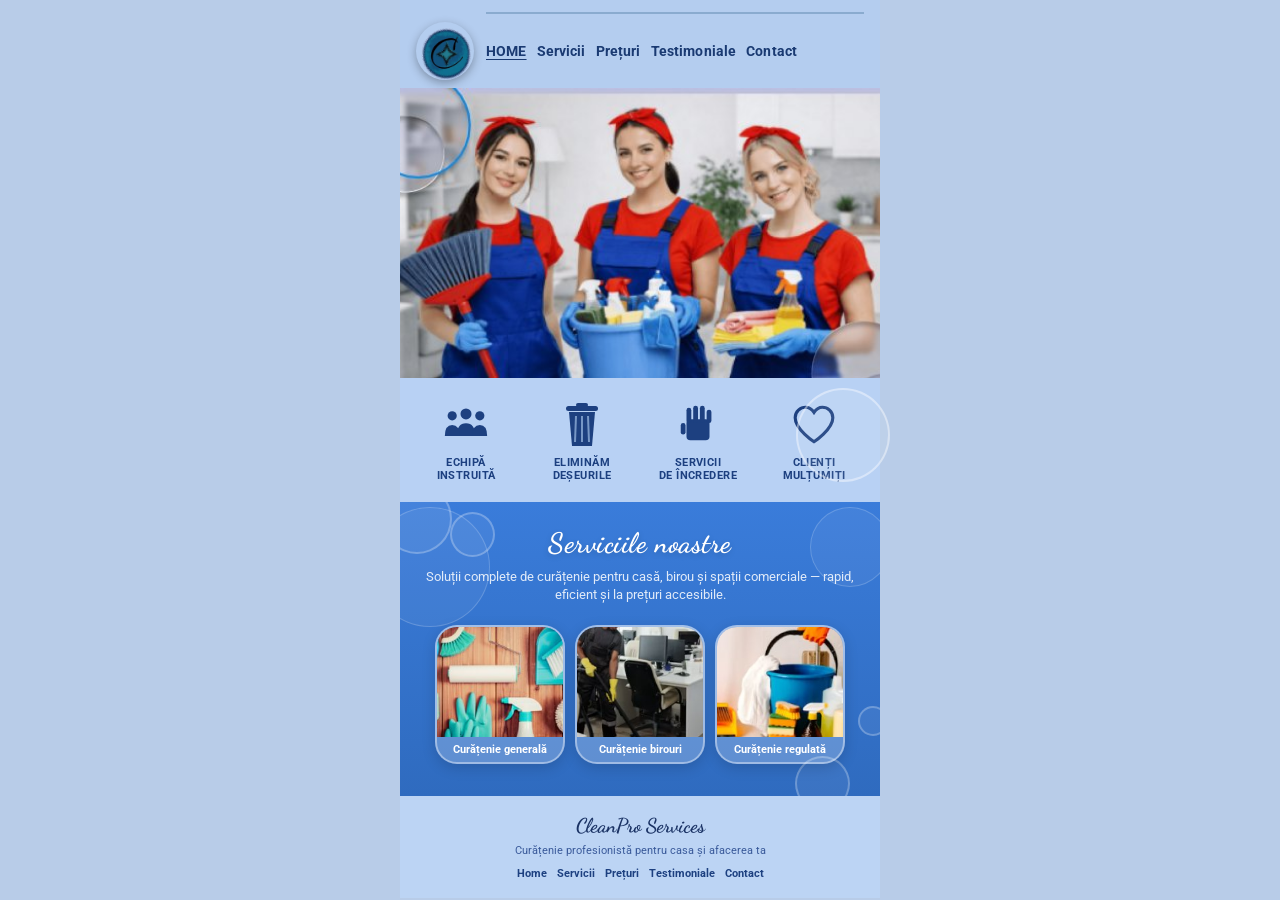
<file: index.html>
<!DOCTYPE html>
<html lang="ro">
<head>
<meta charset="UTF-8"/>
<meta name="viewport" content="width=device-width, initial-scale=1.0"/>
<title>CleanPro — Acasă</title>
<link href="https://fonts.googleapis.com/css2?family=Dancing+Script:wght@700&family=Roboto:wght@400;700&display=swap" rel="stylesheet"/>
<link rel="stylesheet" href="css/style.css"/>
</head>
<body>

<div class="bubbles">
<div class="b"></div><div class="b"></div><div class="b"></div>
<div class="b"></div><div class="b"></div><div class="b"></div>
<div class="b"></div><div class="b"></div><div class="b"></div>
<div class="b"></div><div class="b"></div><div class="b"></div>
<div class="b"></div><div class="b"></div>
</div>

<div class="page">

<header>
<div class="header-line"></div>
<div class="header-inner">
<a href="index.html" class="logo-wrap">
<img src="[data-uri]" alt="CleanPro Logo">
</a>
<nav>
<a href="index.html" class="active">HOME</a>
<a href="pages/servicii.html">Servicii</a>
<a href="pages/preturi.html">Prețuri</a>
<a href="pages/testimoniale.html">Testimoniale</a>
<a href="pages/contact.html">Contact</a>
</nav>
</div>
</header>

<!-- HERO -->
<img class="hero-img"
src="[data-uri]"
alt="Echipa de curățenie CleanPro"
/>

<!-- STATS ICONS STRIP -->
<div class="stats">

<div class="stat">
<svg viewBox="0 0 50 40" xmlns="http://www.w3.org/2000/svg">
<circle cx="25" cy="8" r="6" fill="#1d4080"/>
<path d="M15 32 Q15 18 25 18 Q35 18 35 32Z" fill="#1d4080"/>
<circle cx="10" cy="10" r="5" fill="#1d4080"/>
<path d="M2 32 Q2 20 10 20 Q18 20 18 32Z" fill="#1d4080"/>
<circle cx="40" cy="10" r="5" fill="#1d4080"/>
<path d="M32 32 Q32 20 40 20 Q48 20 48 32Z" fill="#1d4080"/>
</svg>
<span class="stat-label">Echipă<br>instruită</span>
</div>

<div class="stat">
<svg viewBox="0 0 40 46" xmlns="http://www.w3.org/2000/svg">
<rect x="4" y="4" width="32" height="5" rx="2.5" fill="#1d4080"/>
<rect x="14" y="1" width="12" height="4" rx="2" fill="#1d4080"/>
<path d="M7 10 L10 44 L30 44 L33 10Z" fill="#1d4080"/>
<line x1="20" y1="14" x2="20" y2="40" stroke="rgba(180,210,245,0.6)" stroke-width="2"/>
<line x1="14" y1="14" x2="13" y2="40" stroke="rgba(180,210,245,0.6)" stroke-width="2"/>
<line x1="26" y1="14" x2="27" y2="40" stroke="rgba(180,210,245,0.6)" stroke-width="2"/>
</svg>
<span class="stat-label">Eliminăm<br>deșeurile</span>
</div>

<div class="stat">
<svg viewBox="0 0 40 48" xmlns="http://www.w3.org/2000/svg">
<rect x="8" y="18" width="24" height="22" rx="4" fill="#1d4080"/>
<rect x="8" y="6" width="5" height="16" rx="2.5" fill="#1d4080"/>
<rect x="15" y="4" width="5" height="18" rx="2.5" fill="#1d4080"/>
<rect x="22" y="4" width="5" height="18" rx="2.5" fill="#1d4080"/>
<rect x="29" y="8" width="5" height="14" rx="2.5" fill="#1d4080"/>
<rect x="2" y="22" width="5" height="12" rx="2.5" fill="#1d4080"/>
</svg>
<span class="stat-label">Servicii<br>de încredere</span>
</div>

<div class="stat">
<svg viewBox="0 0 44 40" xmlns="http://www.w3.org/2000/svg">
<path d="M22 36 C22 36 4 24 4 13 C4 7 9 3 14 3 C17 3 20 5 22 8 C24 5 27 3 30 3 C35 3 40 7 40 13 C40 24 22 36 22 36Z"
fill="none" stroke="#1d4080" stroke-width="3"/>
</svg>
<span class="stat-label">Clienți<br>mulțumiți</span>
</div>

</div>

<!-- SERVICES SECTION -->
<div class="services">
<div class="sb sb1"></div>
<div class="sb sb2"></div>
<div class="sb sb3"></div>
<div class="sb sb4"></div>
<div class="sbt sbt1"></div>
<div class="sbt sbt2"></div>

<h2 class="svc-title">Serviciile noastre</h2>
<p class="svc-sub">Soluții complete de curățenie pentru casă, birou și spații comerciale — rapid, eficient și la prețuri accesibile.</p>

<div class="cards">
<a href="pages/servicii.html" class="card">
<img src="[data-uri]" alt="Curățenie generală"/>
<div class="card-label">Curățenie generală</div>
</a>
<a href="pages/servicii.html" class="card">
<img src="[data-uri]" alt="Curățenie birouri"/>
<div class="card-label">Curățenie birouri</div>
</a>
<a href="pages/servicii.html" class="card">
<img src="[data-uri]" alt="Curățenie regulată"/>
<div class="card-label">Curățenie regulată</div>
</a>
</div>
</div>

<!-- FOOTER STRIP -->
<div class="footer-strip">
<div class="f-title">CleanPro Services</div>
<div class="f-text">Curățenie profesionistă pentru casa și afacerea ta</div>
<div class="f-links">
<a href="index.html">Home</a>
<a href="pages/servicii.html">Servicii</a>
<a href="pages/preturi.html">Prețuri</a>
<a href="pages/testimoniale.html">Testimoniale</a>
<a href="pages/contact.html">Contact</a>
</div>
</div>

</div>
<script src="JS/main.js"></script>
</body>
</html>
</file>
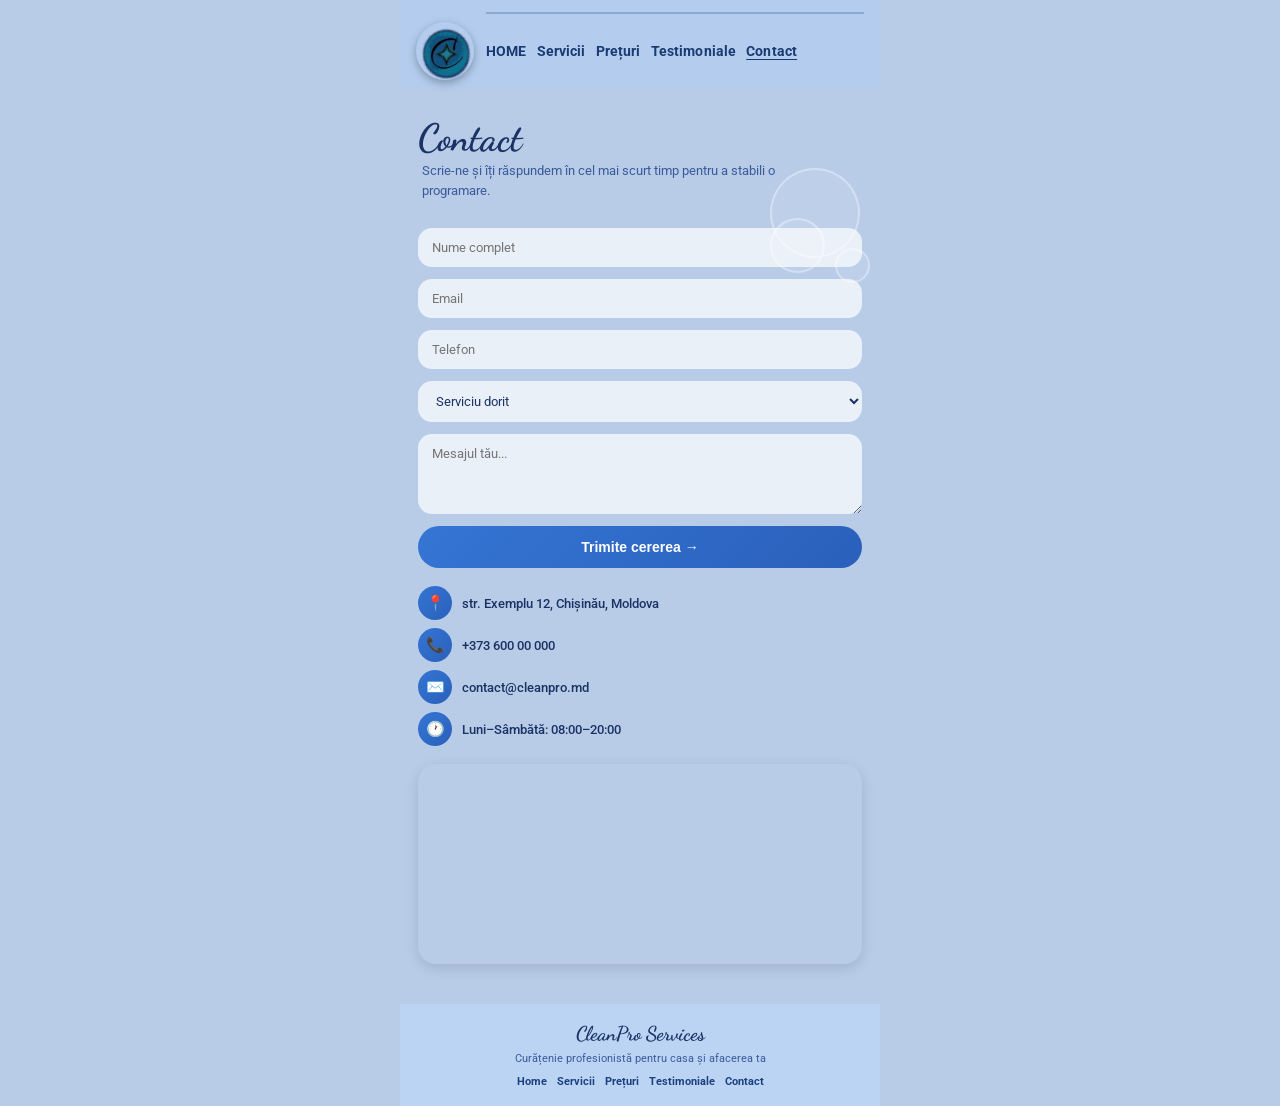
<file: contact.html>
<!DOCTYPE html>
<html lang="ro">
<head>
<meta charset="UTF-8"/>
<meta name="viewport" content="width=device-width, initial-scale=1.0"/>
<title>CleanPro — Contact</title>
<link href="https://fonts.googleapis.com/css2?family=Dancing+Script:wght@700&family=Roboto:wght@400;500;700&display=swap" rel="stylesheet"/>
<link rel="stylesheet" href="../css/style.css"/>
</head>
<body>

<div class="bubbles">
<div class="b"></div><div class="b"></div><div class="b"></div>
<div class="b"></div><div class="b"></div><div class="b"></div>
<div class="b"></div><div class="b"></div><div class="b"></div>
<div class="b"></div><div class="b"></div><div class="b"></div>
<div class="b"></div><div class="b"></div>
</div>

<div class="page">

<header>
<div class="header-line"></div>
<div class="header-inner">
<a href="../index.html" class="logo-wrap">
<img src="[data-uri]" alt="CleanPro Logo">
</a>
<nav>
<a href="../index.html">HOME</a>
<a href="servicii.html">Servicii</a>
<a href="preturi.html">Prețuri</a>
<a href="testimoniale.html">Testimoniale</a>
<a href="contact.html" class="active">Contact</a>
</nav>
</div>
</header>

<div class="content">
<div class="deco-bubble" style="width:90px;height:90px;right:20px;top:80px;"></div>
<div class="deco-bubble" style="width:55px;height:55px;right:55px;top:130px;"></div>
<div class="deco-bubble" style="width:35px;height:35px;right:10px;top:160px;"></div>

<h1 class="page-title">Contact</h1>
<p class="page-subtitle">Scrie-ne și îți răspundem în cel mai scurt timp pentru a stabili o programare.</p>

<form class="contact-form">
<input type="text" name="nume" placeholder="Nume complet" required>
<input type="email" name="email" placeholder="Email" required>
<input type="tel" name="telefon" placeholder="Telefon" required>
<select name="serviciu" required>
<option value="" disabled selected>Serviciu dorit</option>
<option>Curățenie generală</option>
<option>Curățenie după renovare</option>
<option>Curățenie birouri</option>
<option>Dezinfectarea spațiilor</option>
<option>Curățenie regulată</option>
</select>
<textarea name="mesaj" placeholder="Mesajul tău..."></textarea>
<button type="submit">Trimite cererea →</button>
</form>

<div class="contact-info">
<div class="contact-info-item"><div class="ic">📍</div> str. Exemplu 12, Chișinău, Moldova</div>
<div class="contact-info-item"><div class="ic">📞</div> +373 600 00 000</div>
<div class="contact-info-item"><div class="ic">✉️</div> contact@cleanpro.md</div>
<div class="contact-info-item"><div class="ic">🕐</div> Luni–Sâmbătă: 08:00–20:00</div>
</div>

<div class="map-box">
<iframe src="https://www.google.com/maps/embed?pb=!1m18!1m12!1m3!1d87112.43895803537!2d28.78534!3d47.00562!2m3!1f0!2f0!3f0!3m2!1i1024!2i768!4f13.1!3m3!1m2!1s0x40c97c3628b769a1%3A0x37d1d6305749dd3c!2sChisinau%2C%20Moldova!5e0!3m2!1sro!2smd!4v1700000000000"
allowfullscreen="" loading="lazy" referrerpolicy="no-referrer-when-downgrade"></iframe>
</div>

</div>

<div class="footer-strip">
<div class="f-title">CleanPro Services</div>
<div class="f-text">Curățenie profesionistă pentru casa și afacerea ta</div>
<div class="f-links">
<a href="../index.html">Home</a>
<a href="servicii.html">Servicii</a>
<a href="preturi.html">Prețuri</a>
<a href="testimoniale.html">Testimoniale</a>
<a href="contact.html">Contact</a>
</div>
</div>

</div>
<script src="../JS/main.js"></script>
</body>
</html>
</file>
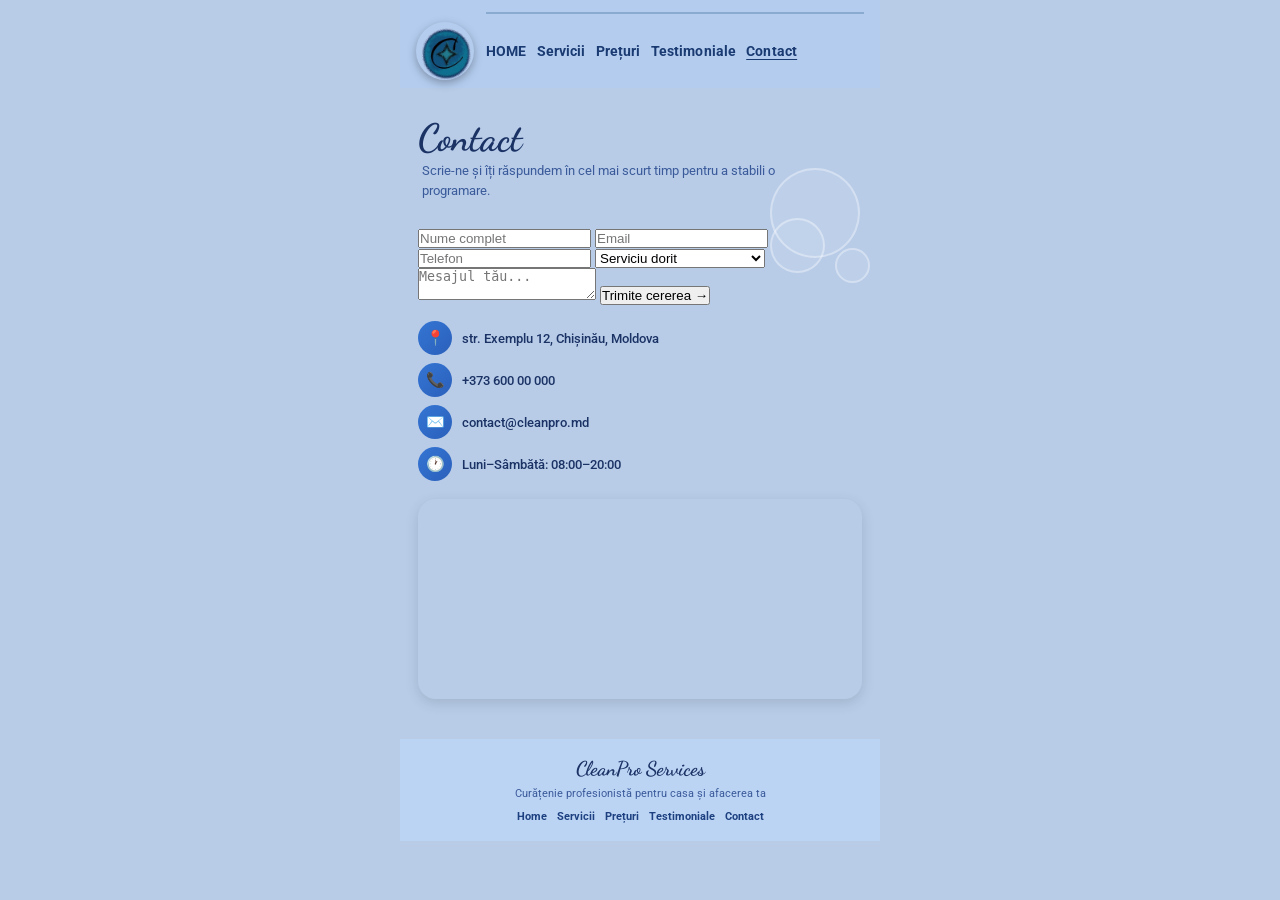
<file: pages/contact.html>
<!DOCTYPE html>
<html lang="ro">
<head>
<meta charset="UTF-8"/>
<meta name="viewport" content="width=device-width, initial-scale=1.0"/>
<title>CleanPro — Contact</title>
<link href="https://fonts.googleapis.com/css2?family=Dancing+Script:wght@700&family=Roboto:wght@400;500;700&display=swap" rel="stylesheet"/>
<link rel="stylesheet" href="../css/style.css"/>
</head>
<body>

<div class="bubbles">
<div class="b"></div><div class="b"></div><div class="b"></div>
<div class="b"></div><div class="b"></div><div class="b"></div>
<div class="b"></div><div class="b"></div><div class="b"></div>
<div class="b"></div><div class="b"></div><div class="b"></div>
<div class="b"></div><div class="b"></div>
</div>

<div class="page">

<header>
<div class="header-line"></div>
<div class="header-inner">
<a href="../index.html" class="logo-wrap">
<img src="[data-uri]" alt="CleanPro Logo">
</a>
<nav>
<a href="../index.html">HOME</a>
<a href="servicii.html">Servicii</a>
<a href="preturi.html">Prețuri</a>
<a href="testimoniale.html">Testimoniale</a>
<a href="contact.html" class="active">Contact</a>
</nav>
</div>
</header>

<div class="content">
<div class="deco-bubble" style="width:90px;height:90px;right:20px;top:80px;"></div>
<div class="deco-bubble" style="width:55px;height:55px;right:55px;top:130px;"></div>
<div class="deco-bubble" style="width:35px;height:35px;right:10px;top:160px;"></div>

<h1 class="page-title">Contact</h1>
<p class="page-subtitle">Scrie-ne și îți răspundem în cel mai scurt timp pentru a stabili o programare.</p>

<form action="https://api.sheetmonkey.io/form/gkt9JRAegVi8LcxUgQNH3b" method="post">
<form class="contact-form">
<input type="text" placeholder="Nume complet" required>
<input type="email" placeholder="Email" required>
<input type="tel" placeholder="Telefon" required>
<select required>
<option value="" disabled selected>Serviciu dorit</option>
<option>Curățenie generală</option>
<option>Curățenie după renovare</option>
<option>Curățenie birouri</option>
<option>Dezinfectarea spațiilor</option>
<option>Curățenie regulată</option>
</select>
<textarea placeholder="Mesajul tău..."></textarea>
<button type="submit">Trimite cererea →</button>
</form>

<div class="contact-info">
<div class="contact-info-item"><div class="ic">📍</div> str. Exemplu 12, Chișinău, Moldova</div>
<div class="contact-info-item"><div class="ic">📞</div> +373 600 00 000</div>
<div class="contact-info-item"><div class="ic">✉️</div> contact@cleanpro.md</div>
<div class="contact-info-item"><div class="ic">🕐</div> Luni–Sâmbătă: 08:00–20:00</div>
</div>

<div class="map-box">
<iframe src="https://www.google.com/maps/embed?pb=!1m18!1m12!1m3!1d87112.43895803537!2d28.78534!3d47.00562!2m3!1f0!2f0!3f0!3m2!1i1024!2i768!4f13.1!3m3!1m2!1s0x40c97c3628b769a1%3A0x37d1d6305749dd3c!2sChisinau%2C%20Moldova!5e0!3m2!1sro!2smd!4v1700000000000"
allowfullscreen="" loading="lazy" referrerpolicy="no-referrer-when-downgrade"></iframe>
</div>

</div>

<div class="footer-strip">
<div class="f-title">CleanPro Services</div>
<div class="f-text">Curățenie profesionistă pentru casa și afacerea ta</div>
<div class="f-links">
<a href="../index.html">Home</a>
<a href="servicii.html">Servicii</a>
<a href="preturi.html">Prețuri</a>
<a href="testimoniale.html">Testimoniale</a>
<a href="contact.html">Contact</a>
</div>
</div>

</div>
<script src="../JS/main.js"></script>
</body>
</html>
</file>
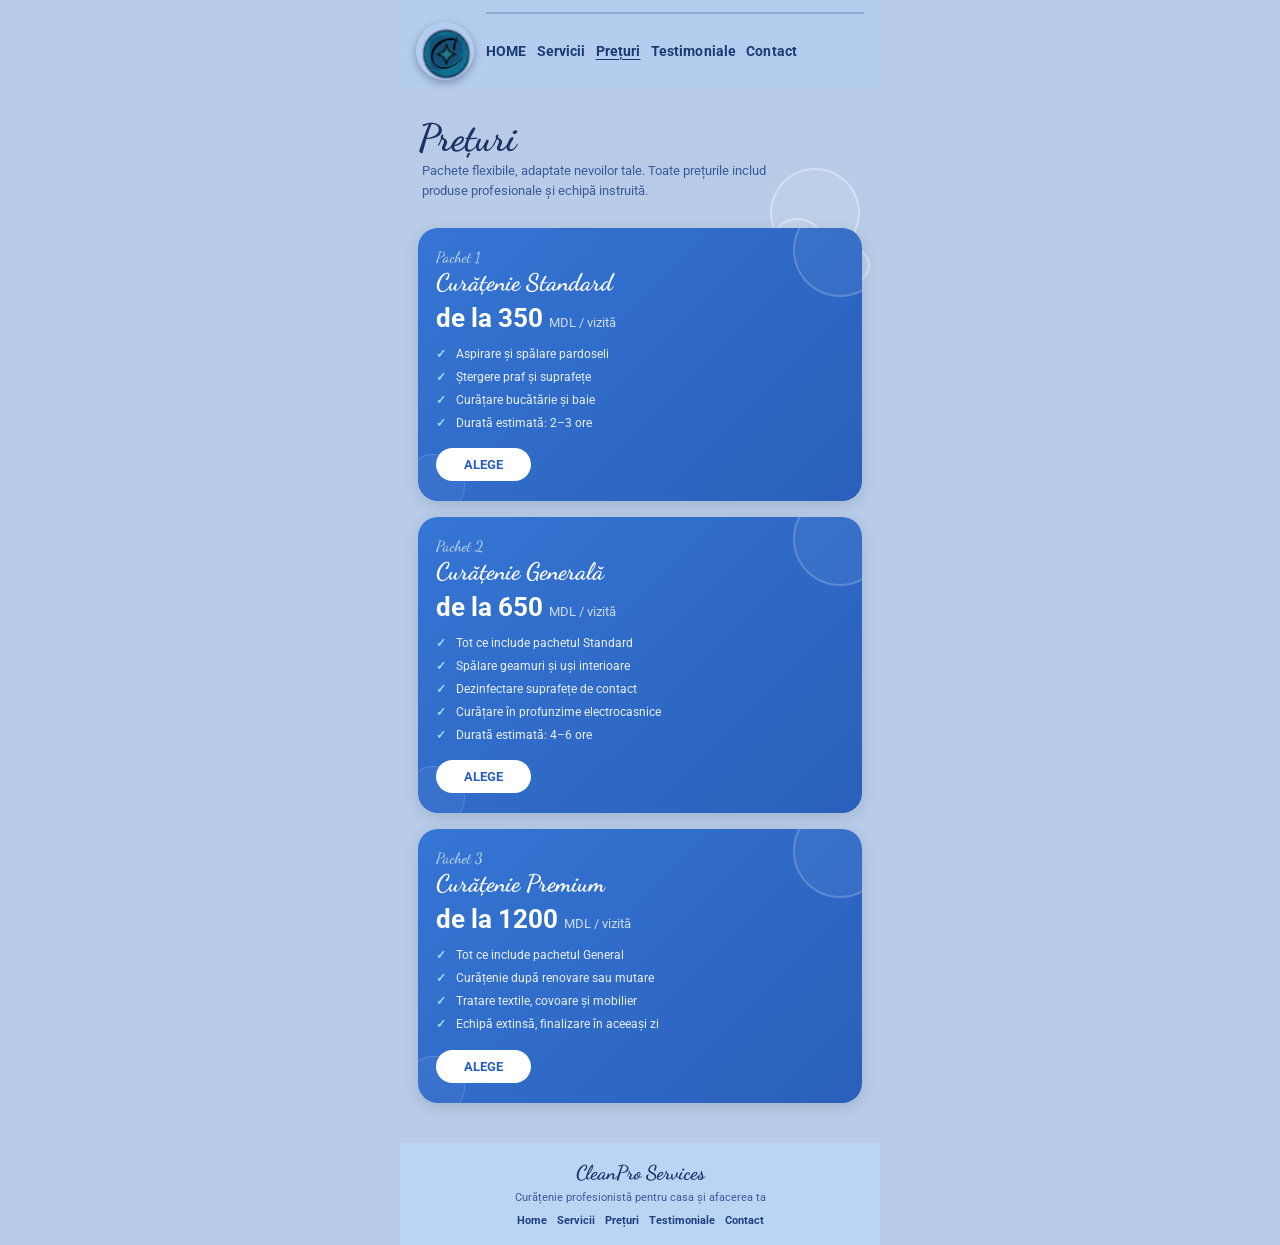
<file: pages/preturi.html>
<!DOCTYPE html>
<html lang="ro">
<head>
<meta charset="UTF-8"/>
<meta name="viewport" content="width=device-width, initial-scale=1.0"/>
<title>CleanPro — Prețuri</title>
<link href="https://fonts.googleapis.com/css2?family=Dancing+Script:wght@700&family=Roboto:wght@400;500;700&display=swap" rel="stylesheet"/>
<link rel="stylesheet" href="../css/style.css"/>
</head>
<body>

<div class="bubbles">
<div class="b"></div><div class="b"></div><div class="b"></div>
<div class="b"></div><div class="b"></div><div class="b"></div>
<div class="b"></div><div class="b"></div><div class="b"></div>
<div class="b"></div><div class="b"></div><div class="b"></div>
<div class="b"></div><div class="b"></div>
</div>

<div class="page">

<header>
<div class="header-line"></div>
<div class="header-inner">
<a href="../index.html" class="logo-wrap">
<img src="[data-uri]" alt="CleanPro Logo">
</a>
<nav>
<a href="../index.html">HOME</a>
<a href="servicii.html">Servicii</a>
<a href="preturi.html" class="active">Prețuri</a>
<a href="testimoniale.html">Testimoniale</a>
<a href="contact.html">Contact</a>
</nav>
</div>
</header>

<div class="content">
<div class="deco-bubble" style="width:90px;height:90px;right:20px;top:80px;"></div>
<div class="deco-bubble" style="width:55px;height:55px;right:55px;top:130px;"></div>
<div class="deco-bubble" style="width:35px;height:35px;right:10px;top:160px;"></div>

<h1 class="page-title">Prețuri</h1>
<p class="page-subtitle">Pachete flexibile, adaptate nevoilor tale. Toate prețurile includ produse profesionale și echipă instruită.</p>

<div class="price-list">

<div class="price-card">
<div class="price-pack">Pachet 1</div>
<div class="price-name">Curățenie Standard</div>
<div class="price-amount">de la 350 <span>MDL / vizită</span></div>
<ul class="price-features">
<li>Aspirare și spălare pardoseli</li>
<li>Ștergere praf și suprafețe</li>
<li>Curățare bucătărie și baie</li>
<li>Durată estimată: 2–3 ore</li>
</ul>
<a href="contact.html" class="price-btn">ALEGE</a>
</div>

<div class="price-card">
<div class="price-pack">Pachet 2</div>
<div class="price-name">Curățenie Generală</div>
<div class="price-amount">de la 650 <span>MDL / vizită</span></div>
<ul class="price-features">
<li>Tot ce include pachetul Standard</li>
<li>Spălare geamuri și uși interioare</li>
<li>Dezinfectare suprafețe de contact</li>
<li>Curățare în profunzime electrocasnice</li>
<li>Durată estimată: 4–6 ore</li>
</ul>
<a href="contact.html" class="price-btn">ALEGE</a>
</div>

<div class="price-card">
<div class="price-pack">Pachet 3</div>
<div class="price-name">Curățenie Premium</div>
<div class="price-amount">de la 1200 <span>MDL / vizită</span></div>
<ul class="price-features">
<li>Tot ce include pachetul General</li>
<li>Curățenie după renovare sau mutare</li>
<li>Tratare textile, covoare și mobilier</li>
<li>Echipă extinsă, finalizare în aceeași zi</li>
</ul>
<a href="contact.html" class="price-btn">ALEGE</a>
</div>

</div>
</div>

<div class="footer-strip">
<div class="f-title">CleanPro Services</div>
<div class="f-text">Curățenie profesionistă pentru casa și afacerea ta</div>
<div class="f-links">
<a href="../index.html">Home</a>
<a href="servicii.html">Servicii</a>
<a href="preturi.html">Prețuri</a>
<a href="testimoniale.html">Testimoniale</a>
<a href="contact.html">Contact</a>
</div>
</div>

</div>
<script src="../JS/main.js"></script>
</body>
</html>
</file>
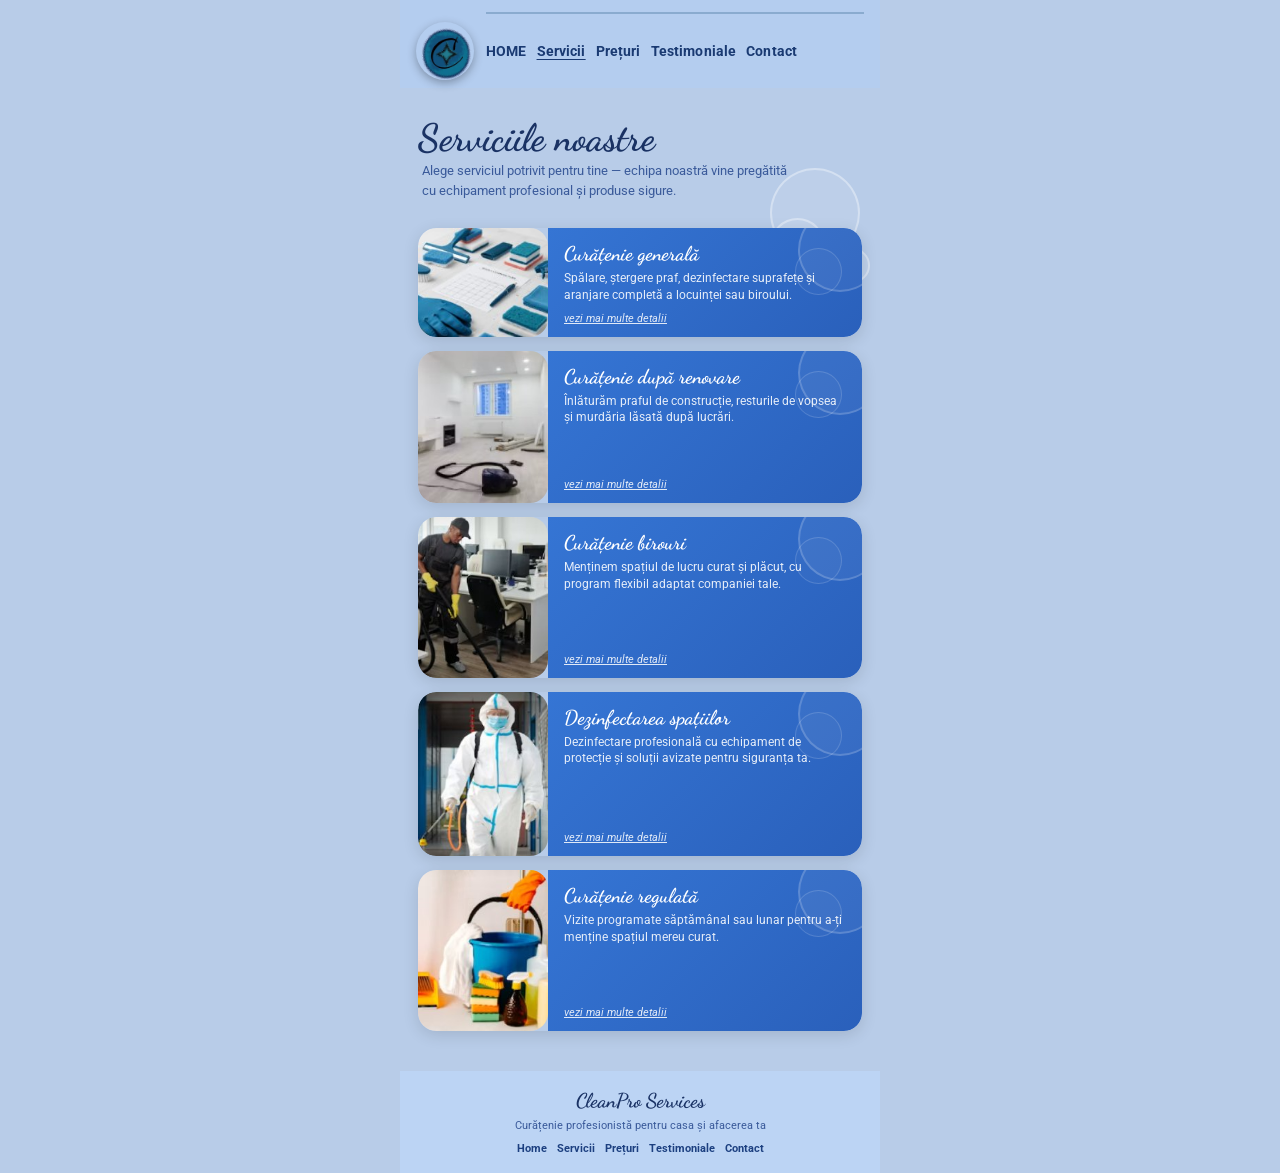
<file: pages/servicii.html>
<!DOCTYPE html>
<html lang="ro">
<head>
<meta charset="UTF-8"/>
<meta name="viewport" content="width=device-width, initial-scale=1.0"/>
<title>CleanPro — Servicii</title>
<link href="https://fonts.googleapis.com/css2?family=Dancing+Script:wght@700&family=Roboto:wght@400;500;700&display=swap" rel="stylesheet"/>
<link rel="stylesheet" href="../css/style.css"/>
</head>
<body>

<div class="bubbles">
<div class="b"></div><div class="b"></div><div class="b"></div>
<div class="b"></div><div class="b"></div><div class="b"></div>
<div class="b"></div><div class="b"></div><div class="b"></div>
<div class="b"></div><div class="b"></div><div class="b"></div>
<div class="b"></div><div class="b"></div>
</div>

<div class="page">

<header>
<div class="header-line"></div>
<div class="header-inner">
<a href="../index.html" class="logo-wrap">
<img src="[data-uri]" alt="CleanPro Logo">
</a>
<nav>
<a href="../index.html">HOME</a>
<a href="servicii.html" class="active">Servicii</a>
<a href="preturi.html">Prețuri</a>
<a href="testimoniale.html">Testimoniale</a>
<a href="contact.html">Contact</a>
</nav>
</div>
</header>

<!-- CONTENT -->
<div class="content">

<div class="deco-bubble" style="width:90px;height:90px;right:20px;top:80px;"></div>
<div class="deco-bubble" style="width:55px;height:55px;right:55px;top:130px;"></div>
<div class="deco-bubble" style="width:35px;height:35px;right:10px;top:160px;"></div>

<h1 class="page-title">Serviciile noastre</h1>
<p class="page-subtitle">Alege serviciul potrivit pentru tine — echipa noastră vine pregătită cu echipament profesional și produse sigure.</p>

<div class="service-list">

<!-- 1. Curățenie generală -->
<a href="contact.html" class="svc-card">
<div class="svc-photo">
<img src="[data-uri]" alt="Curățenie generală"/>
</div>
<div class="svc-info">
<div>
<div class="svc-name">Curățenie generală</div>
<div class="svc-desc">Spălare, ștergere praf, dezinfectare suprafețe și aranjare completă a locuinței sau biroului.</div>
</div>
<div class="svc-link">vezi mai multe detalii</div>
</div>
</a>

<!-- 2. Curățenie după renovare -->
<a href="contact.html" class="svc-card">
<div class="svc-photo">
<img src="[data-uri]" alt="Curățenie după renovare"/>
</div>
<div class="svc-info">
<div>
<div class="svc-name">Curățenie după renovare</div>
<div class="svc-desc">Înlăturăm praful de construcție, resturile de vopsea și murdăria lăsată după lucrări.</div>
</div>
<div class="svc-link">vezi mai multe detalii</div>
</div>
</a>

<!-- 3. Curățenie birouri -->
<a href="contact.html" class="svc-card">
<div class="svc-photo">
<img src="[data-uri]" alt="Curățenie birouri"/>
</div>
<div class="svc-info">
<div>
<div class="svc-name">Curățenie birouri</div>
<div class="svc-desc">Menținem spațiul de lucru curat și plăcut, cu program flexibil adaptat companiei tale.</div>
</div>
<div class="svc-link">vezi mai multe detalii</div>
</div>
</a>

<!-- 4. Dezinfectarea spațiilor -->
<a href="contact.html" class="svc-card">
<div class="svc-photo">
<img src="[data-uri]" alt="Dezinfectarea spațiilor"/>
</div>
<div class="svc-info">
<div>
<div class="svc-name">Dezinfectarea spațiilor</div>
<div class="svc-desc">Dezinfectare profesională cu echipament de protecție și soluții avizate pentru siguranța ta.</div>
</div>
<div class="svc-link">vezi mai multe detalii</div>
</div>
</a>

<!-- 5. Curățenie regulată -->
<a href="contact.html" class="svc-card">
<div class="svc-photo">
<img src="[data-uri]" alt="Curățenie regulată"/>
</div>
<div class="svc-info">
<div>
<div class="svc-name">Curățenie regulată</div>
<div class="svc-desc">Vizite programate săptămânal sau lunar pentru a-ți menține spațiul mereu curat.</div>
</div>
<div class="svc-link">vezi mai multe detalii</div>
</div>
</a>

</div>
</div>

<!-- FOOTER STRIP -->
<div class="footer-strip">
<div class="f-title">CleanPro Services</div>
<div class="f-text">Curățenie profesionistă pentru casa și afacerea ta</div>
<div class="f-links">
<a href="../index.html">Home</a>
<a href="servicii.html">Servicii</a>
<a href="preturi.html">Prețuri</a>
<a href="testimoniale.html">Testimoniale</a>
<a href="contact.html">Contact</a>
</div>
</div>

</div>
<script src="../JS/main.js"></script>
</body>
</html>
</file>
<file: css/style.css>
/* CleanPro Services - Stylesheet */

*{margin:0;padding:0;box-sizing:border-box;}

body{
background:#b8cce8;
font-family:'Roboto',sans-serif;
overflow-x:hidden;
min-height:100vh;
}

/* ===== BUBBLES ===== */

.bubbles{
position:fixed;
top:0;left:0;
width:100%;height:100%;
pointer-events:none;
z-index:0;
overflow:hidden;
}

.b{
position:absolute;
bottom:-120px;
border-radius:50%;
background:radial-gradient(circle at 30% 30%,
rgba(255,255,255,0.6) 0%,
rgba(200,225,255,0.2) 50%,
rgba(150,190,240,0.05) 100%);
border:1.5px solid rgba(255,255,255,0.5);
animation:rise linear infinite;
}

0% {transform:translateY(0) translateX(0);opacity:0;}

5% {opacity:.8;}

85% {opacity:.4;}

100%{transform:translateY(-110vh) translateX(20px);opacity:0;}

.b:nth-child(1) {width:50px;height:50px;left:4%; animation-duration:12s;animation-delay:0s;}

.b:nth-child(2) {width:30px;height:30px;left:12%; animation-duration:15s;animation-delay:2s;}

.b:nth-child(3) {width:75px;height:75px;left:22%; animation-duration:10s;animation-delay:4s;}

.b:nth-child(4) {width:40px;height:40px;left:35%; animation-duration:14s;animation-delay:1s;}

.b:nth-child(5) {width:20px;height:20px;left:48%; animation-duration:11s;animation-delay:6s;}

.b:nth-child(6) {width:60px;height:60px;left:58%; animation-duration:16s;animation-delay:3s;}

.b:nth-child(7) {width:35px;height:35px;left:70%; animation-duration:13s;animation-delay:7s;}

.b:nth-child(8) {width:85px;height:85px;left:80%; animation-duration:9s; animation-delay:0.5s;}

.b:nth-child(9) {width:28px;height:28px;left:90%; animation-duration:17s;animation-delay:8s;}

.b:nth-child(10){width:45px;height:45px;left:6%; animation-duration:12s;animation-delay:10s;}

.b:nth-child(11){width:18px;height:18px;left:42%; animation-duration:14s;animation-delay:12s;}

.b:nth-child(12){width:65px;height:65px;left:54%; animation-duration:11s;animation-delay:9s;}

.b:nth-child(13){width:25px;height:25px;left:77%; animation-duration:15s;animation-delay:5s;}

.b:nth-child(14){width:55px;height:55px;left:18%; animation-duration:10s;animation-delay:13s;}

/* ===== PAGE ===== */
.page{
position:relative;
z-index:1;
max-width:480px;
margin:0 auto;
}

/* ===== HEADER ===== */

header{
background:rgba(180,205,240,0.95);
padding:12px 16px 8px;
position:relative;
z-index:5;
}

.header-line{
height:1.5px;
background:#8aabcf;
margin-bottom:8px;
margin-left:70px;
}

.header-inner{
display:flex;
align-items:center;
gap:12px;
}

.logo-wrap{
cursor:pointer;
text-decoration:none;
width:58px;height:58px;
border-radius:50%;
overflow:hidden;
box-shadow:0 3px 10px rgba(0,0,0,0.3);
flex-shrink:0;
}

.logo-wrap img{
width:100%;height:100%;
object-fit:cover;
display:block;
}

nav{
display:flex;
gap:10px;
flex-wrap:wrap;
align-items:center;
}

nav a{
text-decoration:none;
font-size:13.5px;
font-weight:700;
color:#1a3a72;
letter-spacing:0.01em;
white-space:nowrap;
}

nav a.active{
text-decoration:underline;
text-underline-offset:3px;
}

/* ===== HERO ===== */
.hero-img{
width:100%;
height:290px;
object-fit:cover;
object-position:center 20%;
display:block;
}

/* ===== STATS STRIP ===== */
.stats{
background:rgba(185,210,245,0.9);
display:flex;
justify-content:space-around;
align-items:flex-start;
padding:24px 8px 20px;
position:relative;
}

.stats::after{
content:'';
position:absolute;
right:-10px;top:10px;
width:90px;height:90px;
border-radius:50%;
border:2px solid rgba(255,255,255,0.4);
background:rgba(255,255,255,0.08);
pointer-events:none;
}

.stat{
display:flex;
flex-direction:column;
align-items:center;
gap:8px;
flex:1;
}

.stat svg{
width:46px;height:46px;
fill:#1d4080;
}

.stat-label{
font-size:10.5px;
color:#1d4080;
font-weight:700;
text-align:center;
text-transform:uppercase;
letter-spacing:0.04em;
}

/* ===== SERVICES ===== */
.services{
background:linear-gradient(180deg,#3a7cda 0%,#2f6bbf 100%);
padding:24px 14px 32px;
position:relative;
overflow:hidden;
}

.services .sb{
position:absolute;
border-radius:50%;
border:2px solid rgba(255,255,255,0.25);
background:rgba(255,255,255,0.06);
}

.services .sb1{width:70px;height:70px;top:-18px;left:-18px;}

.services .sb2{width:45px;height:45px;top:10px;left:50px;}

.services .sb3{width:30px;height:30px;bottom:60px;right:-8px;}

.services .sb4{width:55px;height:55px;bottom:-15px;right:30px;}

.services .sbt{
position:absolute;
border-radius:50%;
border:1.5px solid rgba(255,255,255,0.18);
background:rgba(255,255,255,0.05);
}

.services .sbt1{width:120px;height:120px;top:5px;left:-30px;}

.services .sbt2{width:80px;height:80px;top:5px;right:-10px;}

.svc-title{
font-family:'Dancing Script',cursive;
font-size:28px;
color:#fff;
text-align:center;
margin-bottom:8px;
position:relative;
z-index:2;
letter-spacing:0.02em;
text-shadow:0 2px 6px rgba(0,0,0,0.15);
}

.svc-sub{
font-size:12.5px;
color:rgba(255,255,255,0.85);
text-align:center;
margin-bottom:20px;
position:relative;
z-index:2;
padding:0 10px;
line-height:1.5;
}

.cards{
display:flex;
gap:10px;
justify-content:center;
position:relative;
z-index:2;
}

.card{
width:130px;
border-radius:22px;
overflow:hidden;
background:rgba(240,245,255,0.25);
border:2px solid rgba(255,255,255,0.4);
box-shadow:0 4px 14px rgba(0,0,0,0.15);
text-decoration:none;
display:block;
transition:transform .25s ease, box-shadow .25s ease;
}

.card:active{
transform:scale(0.96);
}

.card img{
width:100%;
height:110px;
object-fit:cover;
display:block;
}

.card-label{
font-size:11px;
font-weight:700;
color:#fff;
text-align:center;
padding:6px 4px;
}

/* ===== FOOTER STRIP ===== */
.footer-strip{
background:rgba(190,215,248,0.75);
min-height:90px;
display:flex;
flex-direction:column;
align-items:center;
justify-content:center;
padding:18px 30px;
text-align:center;
gap:6px;
}

.footer-strip .f-title{
font-family:'Dancing Script',cursive;
font-size:20px;
color:#1a3264;
font-weight:700;
}

.footer-strip .f-text{
font-size:11px;
color:#3a5a9a;
}

.footer-strip .f-links{
display:flex;
gap:10px;
flex-wrap:wrap;
justify-content:center;
margin-top:4px;
}

.footer-strip .f-links a{
font-size:11px;
color:#1d4080;
text-decoration:none;
font-weight:700;
}

.footer-strip .f-links a:hover{
text-decoration:underline;
}

/* ===== MAIN CONTENT ===== */
.content{
padding:30px 18px 40px;
position:relative;
}

.deco-bubble{
position:absolute;
border-radius:50%;
border:2px solid rgba(255,255,255,0.35);
background:rgba(255,255,255,0.07);
pointer-events:none;
}

/* ===== PAGE TITLE ===== */
.page-title{
font-family:'Dancing Script',cursive;
font-size:38px;
color:#1a3264;
font-weight:700;
line-height:1.1;
margin-bottom:2px;
position:relative;
z-index:2;
}

.page-subtitle{
font-size:13px;
color:#3a5a9a;
margin-bottom:28px;
margin-left:4px;
max-width:80%;
line-height:1.5;
position:relative;
z-index:2;
}

/* ===== SERVICE CARDS ===== */
.service-list{
display:flex;
flex-direction:column;
gap:14px;
position:relative;
z-index:2;
}

.svc-card{
display:flex;
border-radius:18px;
overflow:hidden;
box-shadow:0 4px 16px rgba(0,0,0,0.12);
min-height:100px;
position:relative;
text-decoration:none;
transition:transform .2s ease;
}

.svc-card:active{
transform:scale(0.98);
}

.svc-photo{
width:130px;
flex-shrink:0;
position:relative;
z-index:2;
}

.svc-photo img{
width:100%;
height:100%;
object-fit:cover;
display:block;
border-radius:18px;
}

.svc-info{
flex:1;
background:linear-gradient(135deg,#3575d4 0%,#2a60bb 100%);
padding:14px 14px 12px 16px;
display:flex;
flex-direction:column;
justify-content:space-between;
border-radius:0 18px 18px 0;
position:relative;
overflow:hidden;
}

.svc-info::after{
content:'';
position:absolute;
right:-20px;top:-20px;
width:80px;height:80px;
border-radius:50%;
border:2px solid rgba(255,255,255,0.18);
background:rgba(255,255,255,0.05);
pointer-events:none;
}

.svc-info::before{
content:'';
position:absolute;
right:20px;top:20px;
width:45px;height:45px;
border-radius:50%;
border:1.5px solid rgba(255,255,255,0.15);
background:rgba(255,255,255,0.03);
pointer-events:none;
}

.svc-name{
font-family:'Dancing Script',cursive;
font-size:20px;
color:#fff;
font-weight:700;
line-height:1.2;
position:relative;
z-index:2;
}

.svc-desc{
font-size:11.5px;
color:rgba(255,255,255,0.88);
margin-top:4px;
line-height:1.45;
position:relative;
z-index:2;
}

.svc-link{
font-size:11px;
color:rgba(255,255,255,0.85);
text-decoration:underline;
margin-top:8px;
cursor:pointer;
font-style:italic;
position:relative;
z-index:2;
}

/* ===== FOOTER STRIP (same as home) ===== */
.footer-strip{
background:rgba(190,215,248,0.75);
min-height:90px;
display:flex;
flex-direction:column;
align-items:center;
justify-content:center;
padding:18px 30px;
text-align:center;
gap:6px;
}

.bubbles{
position:fixed;
top:0;left:0;
width:100%;height:100%;
pointer-events:none;
z-index:0;
overflow:hidden;
}

.page{
position:relative;
z-index:1;
max-width:480px;
margin:0 auto;
}

header{
background:rgba(180,205,240,0.95);
padding:12px 16px 8px;
position:relative;
z-index:5;
}

.content{
padding:30px 18px 40px;
position:relative;
}

.page-title{
font-family:'Dancing Script',cursive;
font-size:38px;
color:#1a3264;
font-weight:700;
line-height:1.1;
margin-bottom:2px;
position:relative;
z-index:2;
}

.page-subtitle{
font-size:13px;
color:#3a5a9a;
margin-bottom:28px;
margin-left:4px;
max-width:85%;
line-height:1.5;
position:relative;
z-index:2;
}

.footer-strip{
background:rgba(190,215,248,0.75);
min-height:90px;
display:flex;
flex-direction:column;
align-items:center;
justify-content:center;
padding:18px 30px;
text-align:center;
gap:6px;
}

.price-list{
display:flex;
flex-direction:column;
gap:16px;
position:relative;
z-index:2;
}

.price-card{
background:linear-gradient(135deg,#3575d4 0%,#2a60bb 100%);
border-radius:20px;
padding:20px 18px;
position:relative;
overflow:hidden;
box-shadow:0 4px 16px rgba(0,0,0,0.12);
}

.price-card::after{
content:'';
position:absolute;
right:-25px;top:-25px;
width:90px;height:90px;
border-radius:50%;
border:2px solid rgba(255,255,255,0.18);
background:rgba(255,255,255,0.05);
}

.price-card::before{
content:'';
position:absolute;
left:-15px;bottom:-15px;
width:60px;height:60px;
border-radius:50%;
border:1.5px solid rgba(255,255,255,0.15);
background:rgba(255,255,255,0.04);
}

.price-pack{
font-family:'Dancing Script',cursive;
font-size:15px;
color:rgba(255,255,255,0.75);
margin-bottom:2px;
position:relative;z-index:2;
}

.price-name{
font-family:'Dancing Script',cursive;
font-size:24px;
color:#fff;
font-weight:700;
margin-bottom:6px;
position:relative;z-index:2;
}

.price-amount{
font-size:26px;
font-weight:700;
color:#fff;
margin-bottom:10px;
position:relative;z-index:2;
}

.price-amount span{
font-size:13px;
font-weight:400;
color:rgba(255,255,255,0.75);
}

.price-features{
list-style:none;
margin-bottom:14px;
position:relative;z-index:2;
}

.price-features li{
font-size:12px;
color:rgba(255,255,255,0.9);
padding:3px 0 3px 20px;
position:relative;
line-height:1.4;
}

.price-features li::before{
content:'✓';
position:absolute;
left:0;
color:#9fd9ff;
font-weight:700;
}

.price-btn{
display:inline-block;
background:#fff;
color:#2a60bb;
font-weight:700;
font-size:13px;
padding:9px 28px;
border-radius:30px;
text-decoration:none;
position:relative;z-index:2;
transition:transform .2s ease;
}

.price-btn:active{transform:scale(0.96);}

.testi-list{
display:flex;
flex-direction:column;
gap:14px;
position:relative;
z-index:2;
}

.testi-card{
background:rgba(255,255,255,0.55);
border-radius:18px;
padding:16px;
display:flex;
gap:12px;
box-shadow:0 4px 14px rgba(0,0,0,0.08);
border:2px solid rgba(255,255,255,0.6);
}

.testi-avatar{
width:54px;height:54px;
border-radius:50%;
flex-shrink:0;
overflow:hidden;
border:2px solid #fff;
box-shadow:0 2px 8px rgba(0,0,0,0.15);
}

.testi-avatar img{
width:100%;height:100%;
object-fit:cover;
display:block;
}

.testi-name{
font-weight:700;
font-size:14px;
color:#1a3264;
}

.testi-stars{
color:#f5b942;
font-size:13px;
margin-left:6px;
}

.testi-text{
font-size:12.5px;
color:#3a5a9a;
margin-top:4px;
line-height:1.5;
}

.contact-form{
display:flex;
flex-direction:column;
gap:12px;
position:relative;
z-index:2;
margin-bottom:18px;
}

.contact-form input,
.contact-form select,
.contact-form textarea{
width:100%;
padding:12px 14px;
border-radius:14px;
border:none;
background:rgba(255,255,255,0.7);
font-family:'Roboto',sans-serif;
font-size:13px;
color:#1a3264;
outline:none;
}

.contact-form textarea{
resize:vertical;
min-height:80px;
}

.contact-form button{
background:linear-gradient(135deg,#3575d4 0%,#2a60bb 100%);
color:#fff;
border:none;
border-radius:30px;
padding:13px;
font-size:14px;
font-weight:700;
cursor:pointer;
transition:transform .2s ease;
}

.contact-form button:active{transform:scale(0.97);}

.map-box{
border-radius:18px;
overflow:hidden;
height:200px;
position:relative;
z-index:2;
box-shadow:0 4px 14px rgba(0,0,0,0.12);
}

.map-box iframe{
width:100%;height:100%;
border:0;
display:block;
}

.contact-info{
display:flex;
flex-direction:column;
gap:8px;
margin-top:16px;
margin-bottom:18px;
position:relative;
z-index:2;
}

.contact-info-item{
display:flex;
align-items:center;
gap:10px;
font-size:12.5px;
color:#1a3264;
font-weight:500;
}

.contact-info-item .ic{
width:34px;height:34px;
border-radius:50%;
background:linear-gradient(135deg,#3575d4 0%,#2a60bb 100%);
display:flex;align-items:center;justify-content:center;
flex-shrink:0;
font-size:15px;
}
</file>
